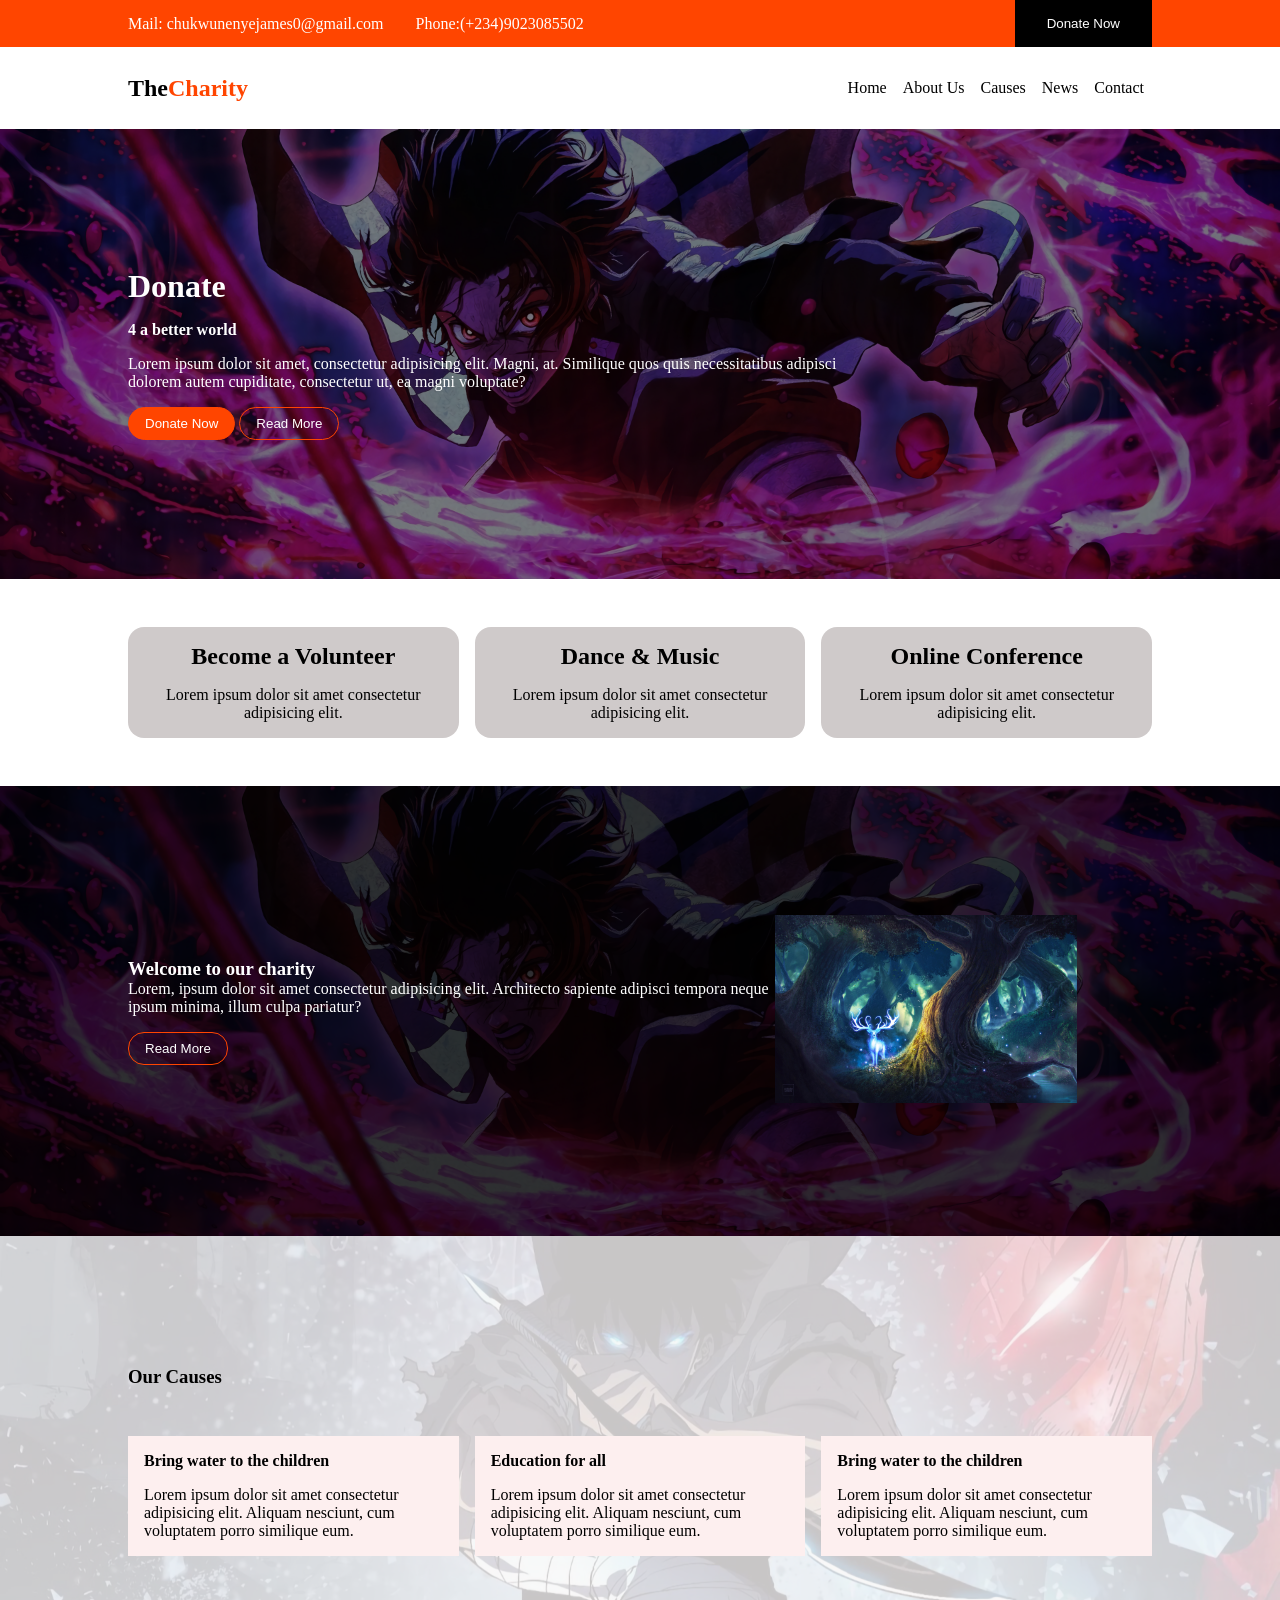
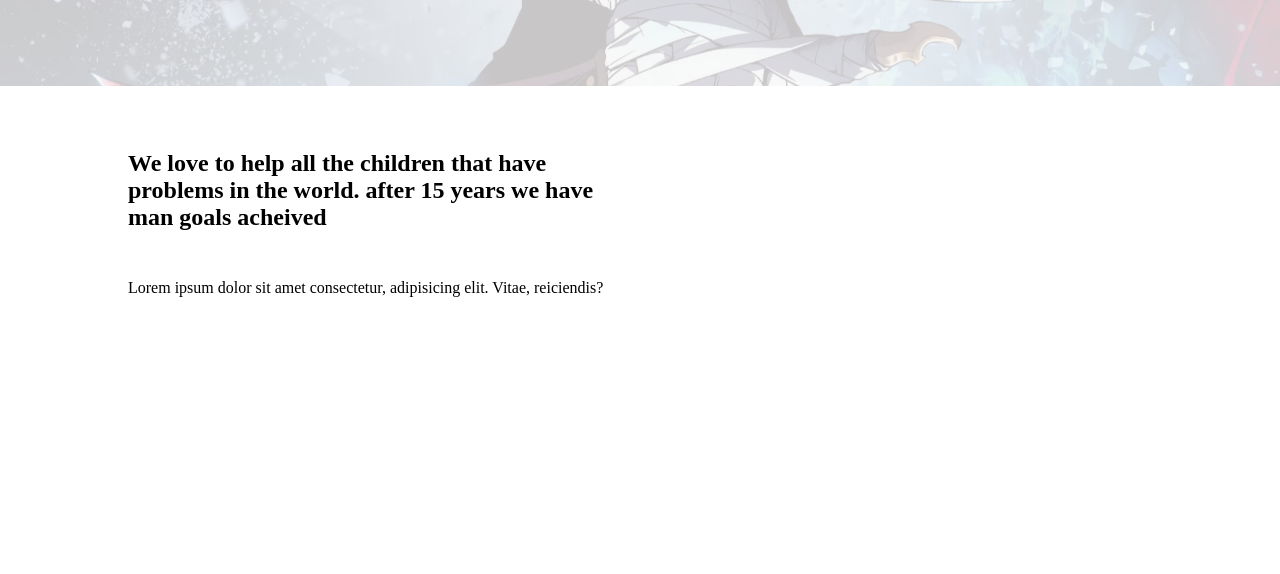
<file: index.html>
<!DOCTYPE html>
<html lang="en">
<head>
    <meta charset="UTF-8">
    <meta name="viewport" content="width=device-width, initial-scale=1.0">
    <title>Document</title>
    <link rel="stylesheet" href="trials3.css">
</head>
<body>
    <div class="top">
        <div class="top-content container">
            <div class="left">
                <p>Mail: chukwunenyejames0@gmail.com </p>
                <p>Phone:(+234)9023085502</p>
            </div>
            <div class="right">
                <button>Donate Now</button>
            </div>
        </div>
    </div>
    <nav>
        <div class="nav-content container">
            <div class="logo">
                <h1>The<span>Charity</span></h1>
            </div>
            <div class="nav-list">
                <ul>
                    <li><a href="">Home</a></li>
                    <li><a href="">About Us</a></li>
                    <li><a href="">Causes</a></li>
                    <li><a href="">News</a></li>
                    <li><a href="">Contact</a></li>
                </ul>
            </div>
            <div class="menu">
                <h1>menu</h1>
            </div>
        </div>
    </nav>
    <header>
        <div class="header-container">
            <div class="header-content container">
                <h1>Donate</h1>
                <h4>4 a better world</h4>
                <p>Lorem ipsum dolor sit amet, consectetur adipisicing elit. Magni, at. Similique quos quis necessitatibus adipisci dolorem autem cupiditate, consectetur ut, ea magni voluptate?</p>
                <div class="buttons">
                    <button class="colored">Donate Now</button>
                    <button>Read More</button>
                </div>
            </div>
        </div>
    </header>
    <section class="section1">
        <div class="container">
            <div class="volunteer">
                <h2>Become a Volunteer</h2>
                <p>Lorem ipsum dolor sit amet consectetur adipisicing elit.</p>
            </div>
            <div class="dance">
                <h2>Dance & Music</h2>
                <p>Lorem ipsum dolor sit amet consectetur adipisicing elit.</p>
            </div>
            <div class="online">
                <h2>Online Conference</h2>
                <p>Lorem ipsum dolor sit amet consectetur adipisicing elit.</p>
            </div>
        </div>
    </section>
    <section class="section2">
        <div class="section2-content">
            <div class="container">
                <div class="welcome">
                    <h3>Welcome to our charity</h3>
                    <p>Lorem, ipsum dolor sit amet consectetur adipisicing elit. Architecto sapiente adipisci tempora neque ipsum minima, illum culpa pariatur?</p>
                    <button>Read More</button>
                </div>
                <div class="image1">
                    <img src="wp4790455-magical-space-aesthetic-art-wallpapers.jpg" alt="">
                </div>
            </div>
        </div>
    </section>
    <section class="section3">
        <div class="section3-content">
            <div class="container">
                <h3>Our Causes</h3>
                <div class="causes">
                    <div class="bring-water">
                        <h4>Bring water to the children</h4>
                        <p>Lorem ipsum dolor sit amet consectetur adipisicing elit. Aliquam nesciunt, cum voluptatem porro similique eum.</p>
                    </div>
                    <div class="education">
                        <h4>Education for all</h4>
                        <p>Lorem ipsum dolor sit amet consectetur adipisicing elit. Aliquam nesciunt, cum voluptatem porro similique eum.</p>
                    </div>
                    <div class="water">
                        <h4>Bring water to the children</h4>
                        <p>Lorem ipsum dolor sit amet consectetur adipisicing elit. Aliquam nesciunt, cum voluptatem porro similique eum.</p>
                    </div>
                </div>
            </div>
        </div>
    </section>
    <section class="section4">
       <div class="container">
        <div class="section4-content">
            <div class="help">
                <h1>We love to help all the children that have problems in the world. after 15 years we have man goals acheived</h1>
                <p>Lorem ipsum dolor sit amet consectetur, adipisicing elit. Vitae, reiciendis?</p>
            </div>
        </div>
       </div>
    </section>
</body>
</html>
</file>
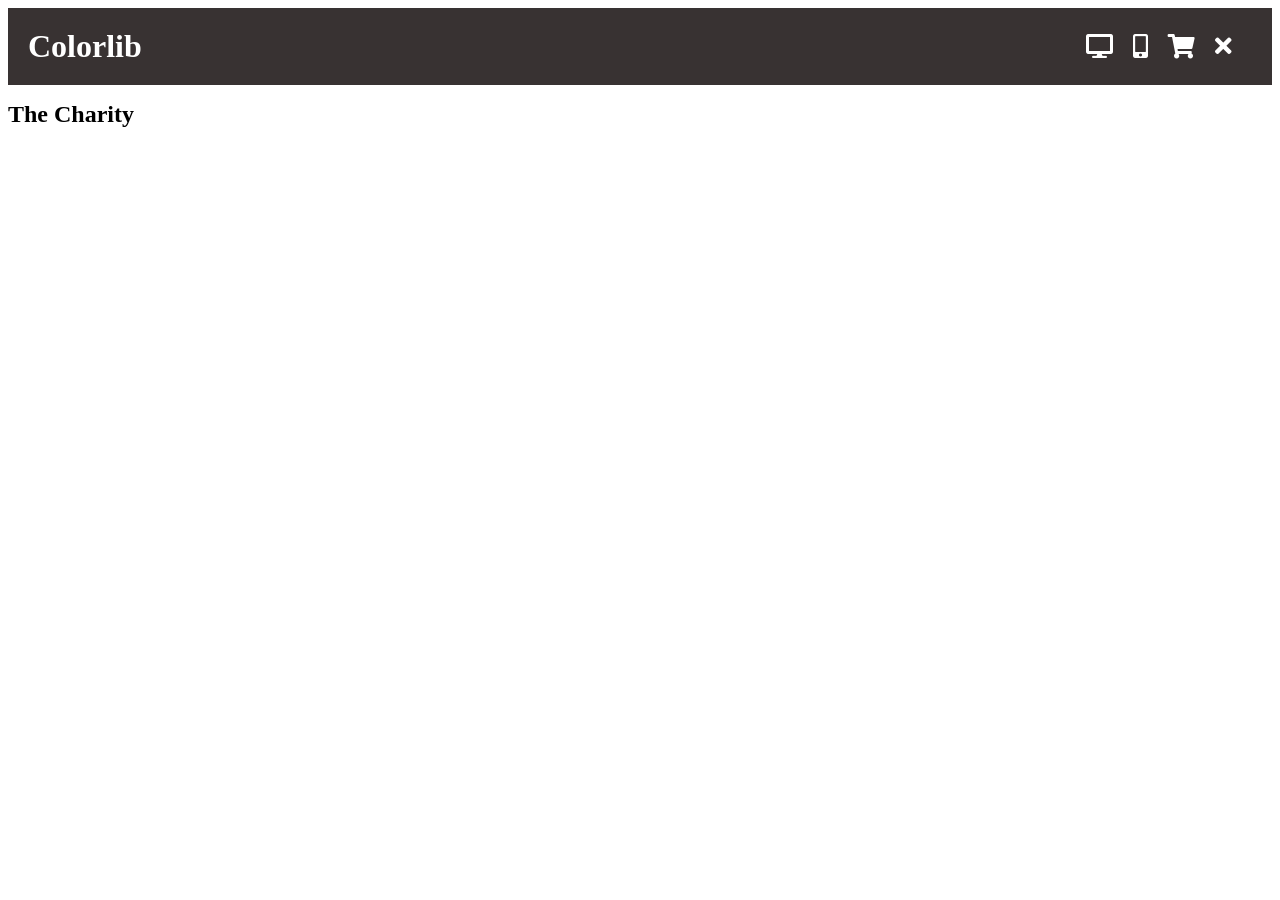
<file: trial2.html>
<!DOCTYPE html>
<html lang="en">
<head>
    <meta charset="UTF-8">
    <meta name="viewport" content="width=device-width, initial-scale=1.0">
    <title>Document</title>
    <link rel="stylesheet" href="https://cdnjs.cloudflare.com/ajax/libs/font-awesome/5.15.3/css/all.min.css" />
    <link rel="stylesheet" href="trial2.css">
</head>
<body>
    <header>
		<h1>Colorlib</h1>
		<nav>
			<ul>
				<li><i class="fas fa-desktop"></i></li>
				<li><i class="fas fa-mobile-alt"></i></li>
				<li><i class="fas fa-shopping-cart"></i></li>
				<li><i class="fas fa-times"></i></li>
			</ul>
		</nav>
	</header>
    <body>
        <section>
            <p>
                <h1>The Charity</h1>
            </p>
            <nav>
                <ul>
                    <li><a href="Home"></a></li>
                    <li><a href="About us"></a></li>
                    <li><a href="Causes"></a></li>
                    <li><a href="Gallery"></a></li>
                    <li><a href="News"></a></li>
                    <li><a href="Contact"></a></li>
                </ul>
            </nav>
        </section>
    </body>
</body>
</html>
</file>
<file: trials3.css>
/* removing default margin and padding */
*{
    margin: 0;
    padding: 0;
}

.container{
    width: 80%;
    margin-left: auto;
    margin-right: auto;
}

.top{
    background-color: orangered;
    color: white;
}

.top-content{ 
    display: flex;
    justify-content: space-between;
    align-items: center;
}

.top-content .left{
    display: flex;
    gap: 2rem;
}

.top-content .right button{
    background-color: black;
    color: white;
    padding: 1rem 2rem;
    outline: none;
    border: 0;
    cursor: pointer;
}

/* nav styles */

.nav-content{
    display: flex;
    justify-content: space-between;
    align-items: center;
}

.nav-content .logo span{
    color: orangered;
}

.nav-list ul{
    list-style-type: none;
    display: flex;
}

.nav-list ul li{
    padding: 2rem .5rem;
}

.nav-list ul li:hover{
    border-bottom: 1px solid orangered;
}

.nav-list a{
    text-decoration: none;
    color: black;
}

.nav-list a:hover{
    color: orangered;
}

nav .menu{
    display: none;
}

/* header styles */

header{
    background-image: url("./wp11552131-desktop-4k-gaming-anime-wallpapers.jpg");
    height: 50vh;
    background-position: center;
    background-size: cover;
    color: white;
}

.header-container{
    height: 100%;
    background-color: rgba(0, 0, 0, .5);
    display: flex;
    align-items: center;
}

.header-content{
    display: flex;
    flex-direction: column;
    gap: 1rem;
}

.header-content p{
    width: 70%;
}

.header-content .buttons button{
    color: white;
    background: transparent;
    padding: 0.5rem 1rem;
    border: 0.5px solid orangered;
    border-radius: 3rem;
}

.header-content .buttons .colored{
    background-color: orangered;
}

/* section1 styles */
.section1{
    margin: 3rem 0;
}
.section1 .container{
    display: flex;
    justify-content: space-between;
    align-items: center;
    /* flex-wrap: wrap; */
    gap: 1rem;
}

.section1 .container div{
    background-color: rgba(160, 150, 150, .5);
    border-radius: 1rem;
    padding: 1rem;
    text-align: center;
}

.section1 .container div h2{
    margin-bottom: 1rem;
}

.section1 .container div:hover{
    cursor: pointer;
    background-color: orangered;
    color: white;
}

/* section2 styles */
.section2{
    background-image: url("./wp11552131-desktop-4k-gaming-anime-wallpapers.jpg");
    height: 50vh;
    background-size: cover;
    background-position: center;
    color: white;
}

.section2 .section2-content{
    background-color: rgba(0, 0, 0, 0.8);
    height: 100%;
}

.section2 .section2-content .container{
    display: flex;
    justify-content: space-between;
    align-items: center;
    height: 100%;
}

.section2 .section2-content .container .image1{
    width: 50%;
}

.section2 .section2-content .container img{
    width: 80%;
    object-fit: cover;
}

.section2 button{
    margin-top: 1rem;
    padding: .5rem 1rem;
    border-radius: 1rem;
    border: 1px solid orangered;
    background-color: transparent;
    color: white;
    cursor: grab;
}

.section2 button:hover{
    background-color: orangered;
}

/* section3 */
.section3{
    background-image: url("imgggg.jpg");
    height: 50vh;
    background-size: cover;
    background-position: center;
}

.section3 .section3-content{
    background-color: rgba(250, 248, 248, .8);
    height: 100%;
}

.section3 .container{
    display: flex;
    flex-direction: column;
    height: 100%;
    justify-content: center;
}

.section3 h3{
    margin-bottom: 2rem;
    width: max-content;
    padding-bottom: 1rem;
}

.section3 h3:hover{
    color: orangered;
    cursor: pointer;
    border-bottom: 1px solid orangered;
}

.section3 .causes{
    display: flex;
    justify-content: space-between;
    align-items: stretch;
    gap: 1rem;  
}

.section3 .causes div{
    background-color: rgb(253, 239, 239);
    padding: 1rem;
}

.section3 h4{
    margin-bottom: 1rem;
}

/* section4 */
.section4 .section4-content{
    height: 40vh;
    margin-top: 4rem;
    margin-bottom: 4rem;
}

.section4 .help{
    width: 50%;
}

.section4 h1{
    margin-bottom: 3rem;
    margin-top: 2rem;
}

.section4 h1:hover{
    color: orangered;
    border-bottom: 1px solid orangered;
    padding-bottom: 2rem;
}

@media screen and (max-width: 764px){

    .top .left{
        display: none;
    }

    /* .top .right{
        justify-content: center;
        align-items: center;
    } */

    .nav-list ul{
        display: none;
    }

    nav .menu{
        display: block;
        padding: 1rem 0rem;
        cursor: pointer;
    }

    .section1 .container{
        flex-wrap: wrap;
    }

    .section3 .causes{
        flex-wrap: wrap;
    }

    /* .section4 h1{
        margin-top: ;
    } */
}
</file>
<file: trial2.css>
header {
    background-color: rgb(56, 50, 50);
    color: #fff;
    padding: 20px;
    display: flex;
    justify-content: space-between;
    align-items: center;
  }
  
  h1 {
    margin: 0;
  }
  
  nav ul {
    list-style: none;
    margin: 0;
    padding: 0;
    display: flex;
  }
  
  nav li {
    margin-right: 20px;
  }
  
  nav i {
    font-size: 24px;
    color: #fff;
  }
  
  nav i:hover {
    color: #ccc;
  }
</file>
